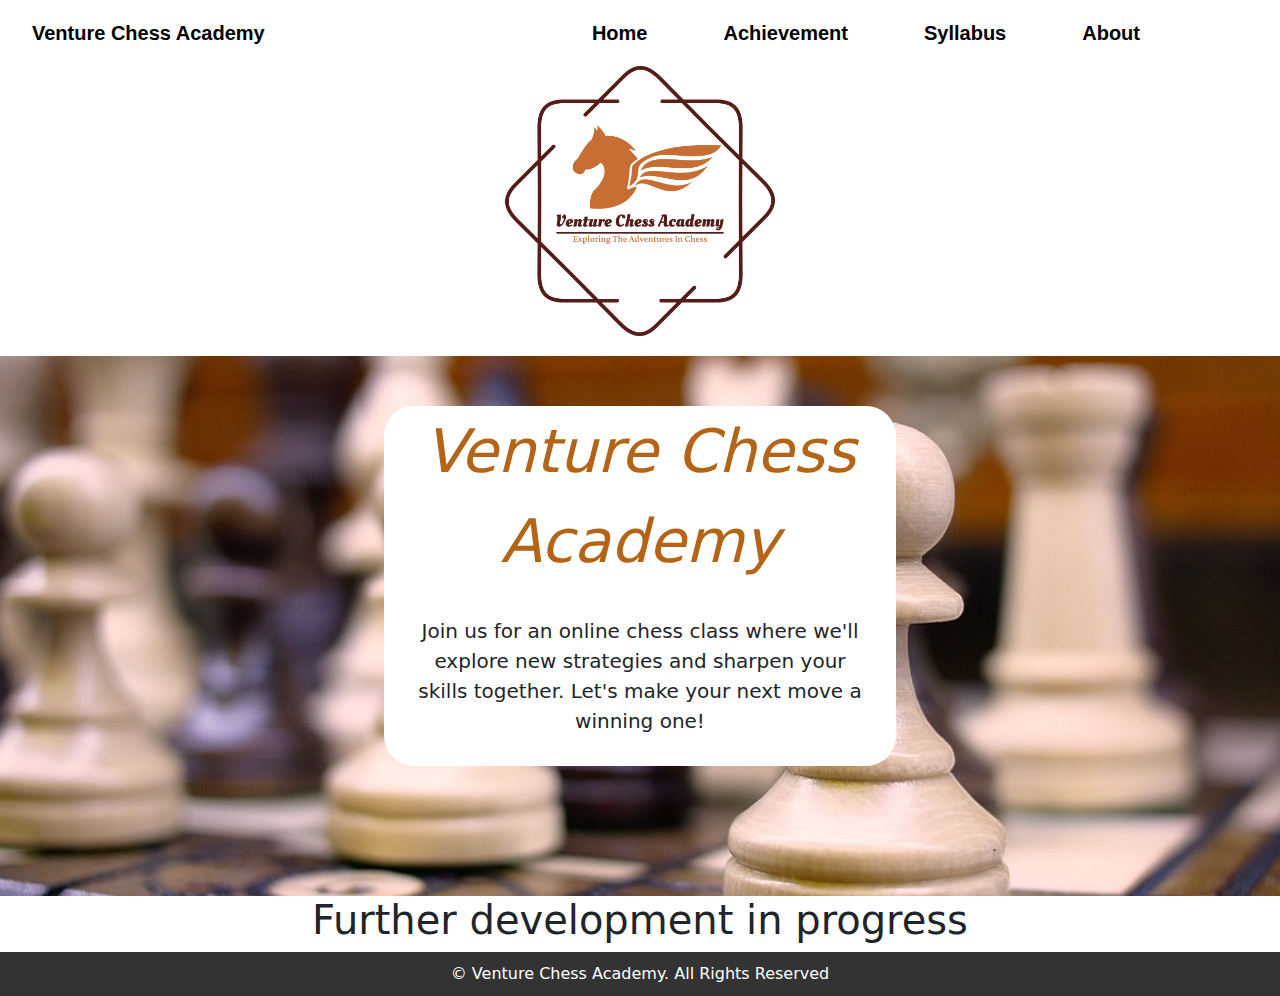
<file: index.html>
<!DOCTYPE html>
<html lang="en">
  <head>
    <meta charset="UTF-8" />
    <meta name="viewport" content="width=device-width, initial-scale=1.0" />
    <link rel="shortcut icon" href="img/logo.ico" type="image/x-icon">
    <title>Venture Chess Academy</title>
    <link rel="stylesheet" href="css/home.css" />
    <link
      href="https://cdn.jsdelivr.net/npm/bootstrap@5.3.3/dist/css/bootstrap.min.css"
      rel="stylesheet"
      integrity="sha384-QWTKZyjpPEjISv5WaRU9OFeRpok6YctnYmDr5pNlyT2bRjXh0JMhjY6hW+ALEwIH"
      crossorigin="anonymous"
    />
  </head>
  <body>
    <nav class="navbar navbar-expand-lg">
      <div class="container-fluid">
        <a class="navbar-brand" href="index.html">Venture Chess Academy</a>
        <button
          class="navbar-toggler"
          type="button"
          data-bs-toggle="collapse"
          data-bs-target="#navbarSupportedContent"
          aria-controls="navbarSupportedContent"
          aria-expanded="false"
          aria-label="Toggle navigation"
        >
          <span class="navbar-toggler-icon"></span>
        </button>
        <div
          class="collapse navbar-collapse justify-content-end"
          id="navbarSupportedContent"
        >
          <ul
            class="navbar-nav mb-2 mb-lg-0"
            style="font-size: 20px; padding-right: 60px"
          >
            <li class="nav-item" style="padding-right: 60px">
              <a class="nav-link" aria-current="page" href="index.html">Home</a>
            </li>
            <li class="nav-item" style="padding-right: 60px">
              <a class="nav-link" href="html pages/Achievement.html">Achievement</a>
            </li>
            <li class="nav-item" style="padding-right: 60px">
              <a class="nav-link" href="html pages/Syllabus.html">Syllabus</a>
            </li>
            <li class="nav-item" style="padding-right: 60px">
              <a class="nav-link" href="html pages/About.html">About</a>
            </li>
          </ul>
        </div>
      </div>
    </nav>
      <center><div class="main-img">
        <img src="img/VCA new.webp" alt="LOGO" style="height: 30vh;"/>
      </div></center>
      <div class = "back-img">
        <div class="white_space">
          <div class="main-cont">Venture Chess Academy</div>
          <div class="sub-cont">
            Join us for an online chess class where we'll explore new strategies and sharpen your skills together.  Let's make your next move a winning one!
          </div>
        </div>
      </div>
    <main>
      <h1 style="text-align: center;">Further development in progress</h1>
    </main>
    <footer>
      &copy; Venture Chess Academy. All Rights Reserved
    </footer>
    <script
      src="https://cdn.jsdelivr.net/npm/bootstrap@5.3.3/dist/js/bootstrap.bundle.min.js"
      integrity="sha384-YvpcrYf0tY3lHB60NNkmXc5s9fDVZLESaAA55NDzOxhy9GkcIdslK1eN7N6jIeHz"
      crossorigin="anonymous"
    ></script>
  </body>
</html>
</file>
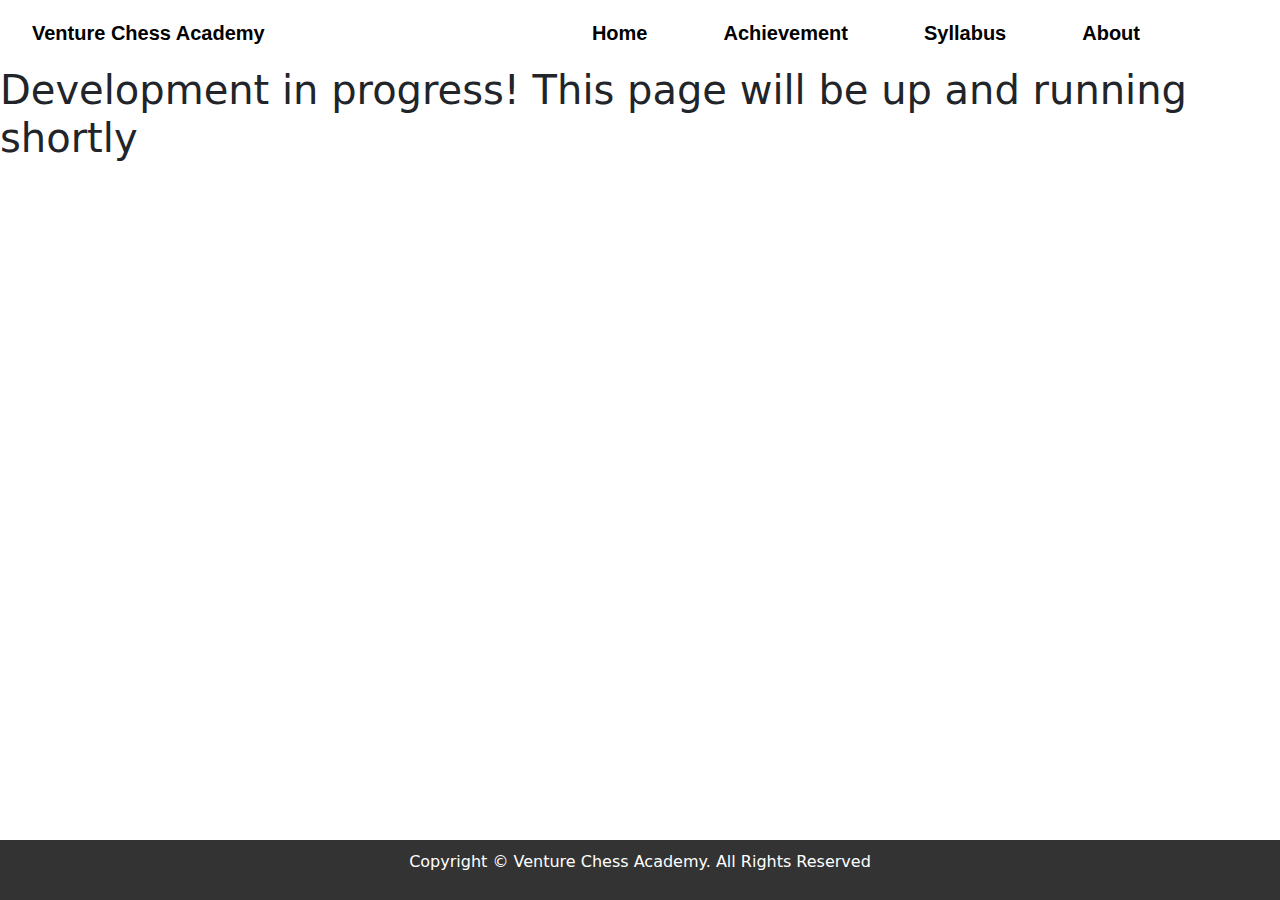
<file: html pages/About.html>
<!DOCTYPE html>
<html lang="en">
  <head>
    <meta charset="UTF-8" />
    <meta name="viewport" content="width=device-width, initial-scale=1.0" />
    <title>About</title>
    <link rel="stylesheet" href="../css/home.css" />
    <link
      href="https://cdn.jsdelivr.net/npm/bootstrap@5.3.3/dist/css/bootstrap.min.css"
      rel="stylesheet"
      integrity="sha384-QWTKZyjpPEjISv5WaRU9OFeRpok6YctnYmDr5pNlyT2bRjXh0JMhjY6hW+ALEwIH"
      crossorigin="anonymous"
    />
  </head>
  <body>
    <nav class="navbar navbar-expand-lg">
      <div class="container-fluid">
        <a class="navbar-brand" href="#">Venture Chess Academy</a>
        <button
          class="navbar-toggler"
          type="button"
          data-bs-toggle="collapse"
          data-bs-target="#navbarSupportedContent"
          aria-controls="navbarSupportedContent"
          aria-expanded="false"
          aria-label="Toggle navigation"
        >
          <span class="navbar-toggler-icon"></span>
        </button>
        <div
          class="collapse navbar-collapse justify-content-end"
          id="navbarSupportedContent"
        >
          <ul
            class="navbar-nav mb-2 mb-lg-0"
            style="font-size: 20px; padding-right: 60px"
          >
            <li class="nav-item" style="padding-right: 60px">
              <a class="nav-link" aria-current="page" href="../index.html">Home</a>
            </li>
            <li class="nav-item" style="padding-right: 60px">
              <a class="nav-link" href="Achievement.html">Achievement</a>
            </li>
            <li class="nav-item" style="padding-right: 60px">
              <a class="nav-link" href="Syllabus.html">Syllabus</a>
            </li>
            <li class="nav-item" style="padding-right: 60px">
              <a class="nav-link" href="About.html">About</a>
            </li>
          </ul>
        </div>
      </div>
    </nav>
    <main>
      <h1>Development in progress! This page will be up and running shortly</h1>
    </main>
    <footer>
      <p class="copyright">
        Copyright &copy; Venture Chess Academy. All Rights Reserved
      </p>
    </footer>

    <script
      src="https://cdn.jsdelivr.net/npm/bootstrap@5.3.3/dist/js/bootstrap.bundle.min.js"
      integrity="sha384-YvpcrYf0tY3lHB60NNkmXc5s9fDVZLESaAA55NDzOxhy9GkcIdslK1eN7N6jIeHz"
      crossorigin="anonymous"
    ></script>
  </body>
</html>
</file>
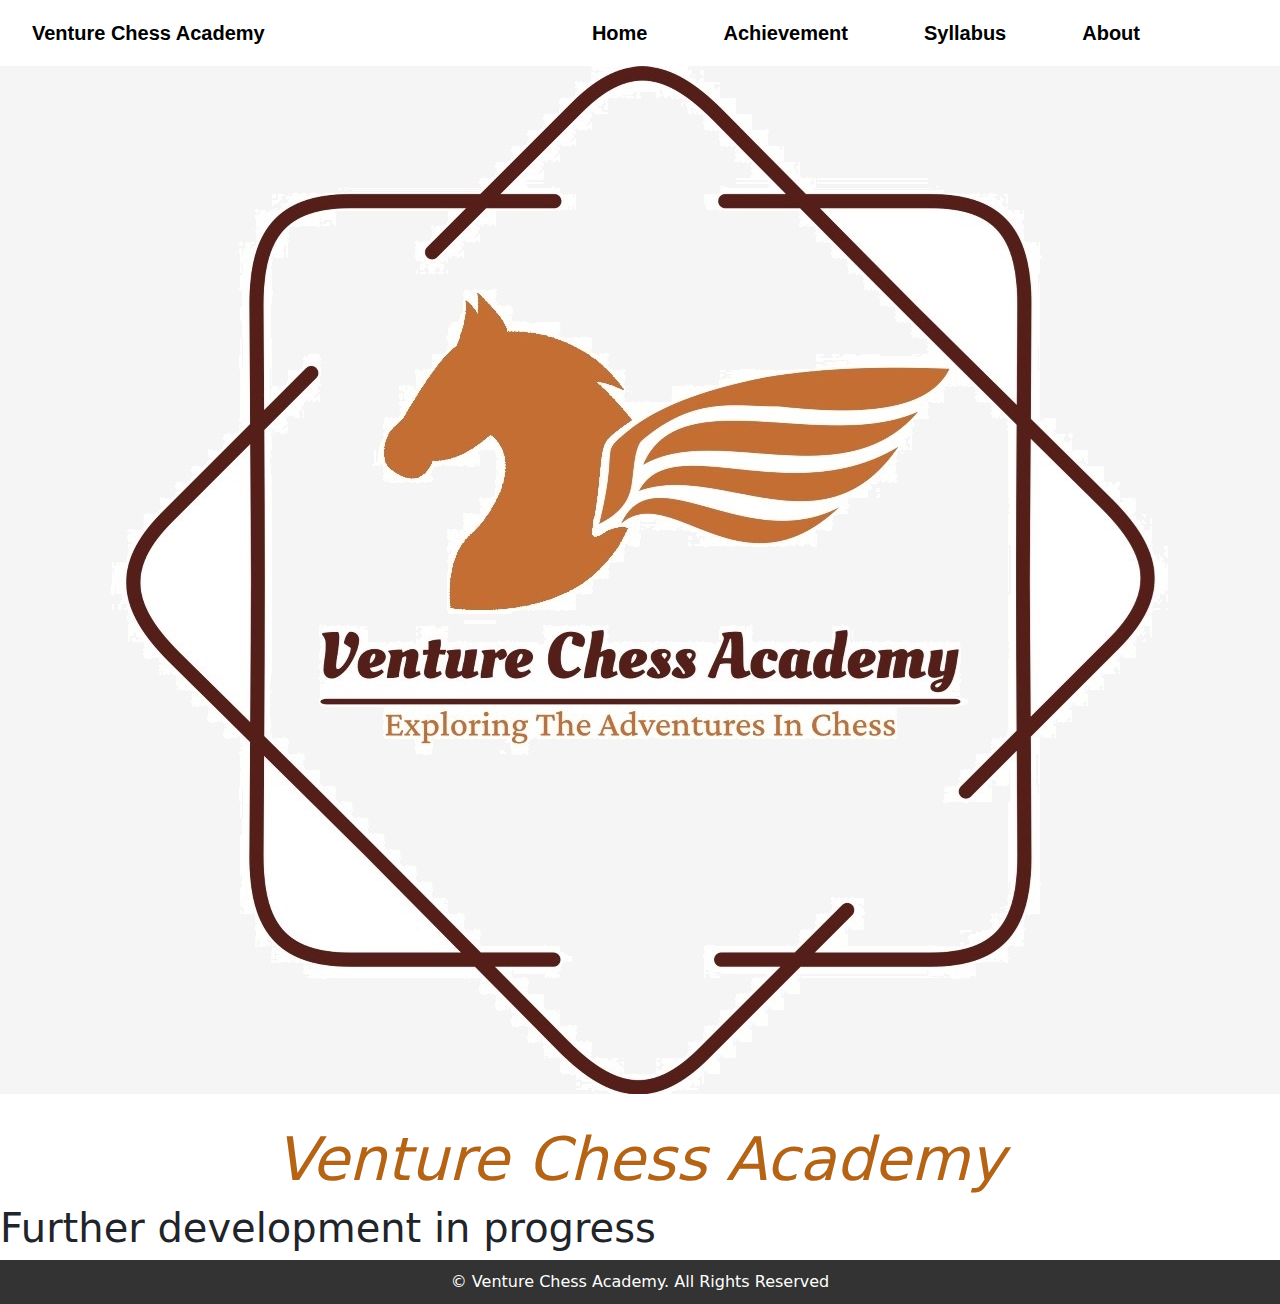
<file: html pages/home.html>
<!DOCTYPE html>
<html lang="en">
  <head>
    <meta charset="UTF-8" />
    <meta name="viewport" content="width=device-width, initial-scale=1.0" />
    <title>Venture Chess Academy</title>
    <link rel="stylesheet" href="../css/home.css" />
    <link
      href="https://cdn.jsdelivr.net/npm/bootstrap@5.3.3/dist/css/bootstrap.min.css"
      rel="stylesheet"
      integrity="sha384-QWTKZyjpPEjISv5WaRU9OFeRpok6YctnYmDr5pNlyT2bRjXh0JMhjY6hW+ALEwIH"
      crossorigin="anonymous"
    />
  </head>
  <body>
    <nav class="navbar navbar-expand-lg">
      <div class="container-fluid">
        <a class="navbar-brand" href="home.html">Venture Chess Academy</a>
        <button
          class="navbar-toggler"
          type="button"
          data-bs-toggle="collapse"
          data-bs-target="#navbarSupportedContent"
          aria-controls="navbarSupportedContent"
          aria-expanded="false"
          aria-label="Toggle navigation"
        >
          <span class="navbar-toggler-icon"></span>
        </button>
        <div
          class="collapse navbar-collapse justify-content-end"
          id="navbarSupportedContent"
        >
          <ul
            class="navbar-nav mb-2 mb-lg-0"
            style="font-size: 20px; padding-right: 60px"
          >
            <li class="nav-item" style="padding-right: 60px">
              <a class="nav-link" aria-current="page" href="home.html">Home</a>
            </li>
            <li class="nav-item" style="padding-right: 60px">
              <a class="nav-link" href="Achievement.html">Achievement</a>
            </li>
            <li class="nav-item" style="padding-right: 60px">
              <a class="nav-link" href="Syllabus.html">Syllabus</a>
            </li>
            <li class="nav-item" style="padding-right: 60px">
              <a class="nav-link" href="About.html">About</a>
            </li>
          </ul>
        </div>
      </div>
    </nav>
    <div class="main">
      <div class="main-img">
        <img src="/img/grey.jpg" alt="LOGO" />
      </div>
      <div class="main-cont">Venture Chess Academy</div>
    </div>
    <main>
      <h1>Further development in progress</h1>
    </main>
    <footer>
      <center>&copy; Venture Chess Academy. All Rights Reserved</center>
    </footer>
    <script
      src="https://cdn.jsdelivr.net/npm/bootstrap@5.3.3/dist/js/bootstrap.bundle.min.js"
      integrity="sha384-YvpcrYf0tY3lHB60NNkmXc5s9fDVZLESaAA55NDzOxhy9GkcIdslK1eN7N6jIeHz"
      crossorigin="anonymous"
    ></script>
  </body>
</html>
</file>
<file: css/home.css>
body {
  background-color: #f5f5f5;
  display: flex;
  flex-direction: column;
  min-height: 100vh;
}

footer {
  margin-top: auto;
  background-color: #333;
  padding: 10px;
  color: #fff;
  width: 100%;
  text-align: center;
}

.navbar {
  position: relative;
  width: 100%;
}

.navbar-brand {
  margin-left: 20px;
  font-weight: bolder;
  font-size: 36px;
  color: black;
  font-family: Verdana, Geneva, Tahoma, sans-serif;
}

.nav-item a{
  font-family: "Segoe UI", Tahoma, Geneva, Verdana, sans-serif;
  font-weight: bold;
  padding: 10px;
  font-size: 20px;
  color: black;
}

.nav-item a:hover {
  color: brown;
  text-decoration: underline brown;
  text-decoration-thickness: 5px;
}

.main-img{
  /* margin: 3vh 3vw; */
  margin-bottom: 20px;
  display: block;
}

.main-cont {
  /* flex: 1; Take up 50% of the width on large screens */
  color: #B46417;
  font-size: 60px;
  font-style: italic;
  text-align: center; /* Adjust padding for better alignment */
}

.sub-cont{
  padding: 30px;
  text-align: center;
  /* color: green; */
  font-size: 20px;
}

.white_space{
  margin: 50px 30%;
  background-color: white;
  border-radius: 30px;
}

.back-img{
  background-image: url("../img/Chess_wal_c.jpeg");
  background-size: cover;
  background-repeat: no-repeat;
  height: 60vh;
  /* width: 100%; */
}
@media screen and (min-width: 625px) and ( max-width: 924px) {
  .main-cont{
    font-size: 45px;
  }

  .white_space{
    margin: 17.5% 10%;
    background-color: white;
  }
}

@media screen and (max-width: 625px) {
  .navbar-brand {
    font-size: 20px;
    font-weight: bolder;
    font-size: 36px;
    color: black;
    font-family: Verdana, Geneva, Tahoma, sans-serif;
  }
  
  .main-cont{
    font-size: 45px;
  }

  .white_space{
    margin: 17.5% 10%;
    background-color: white;
  }

  .nav-item{
    font-family: "Segoe UI", Tahoma, Geneva, Verdana, sans-serif;
    font-weight: bold;
    padding: 5px;
    font-size: 16px;
    color: black;
  }
  .nav-item a:hover {
    box-shadow: none;
    border: none;
    border-radius: 3px;
    color: #ffd700;
    background-color: #222;
  }

  .main-cont {
    /* margin-left: -200px;
    font-size: 30px;
    margin-top: -50px; */
  }
}
</file>
